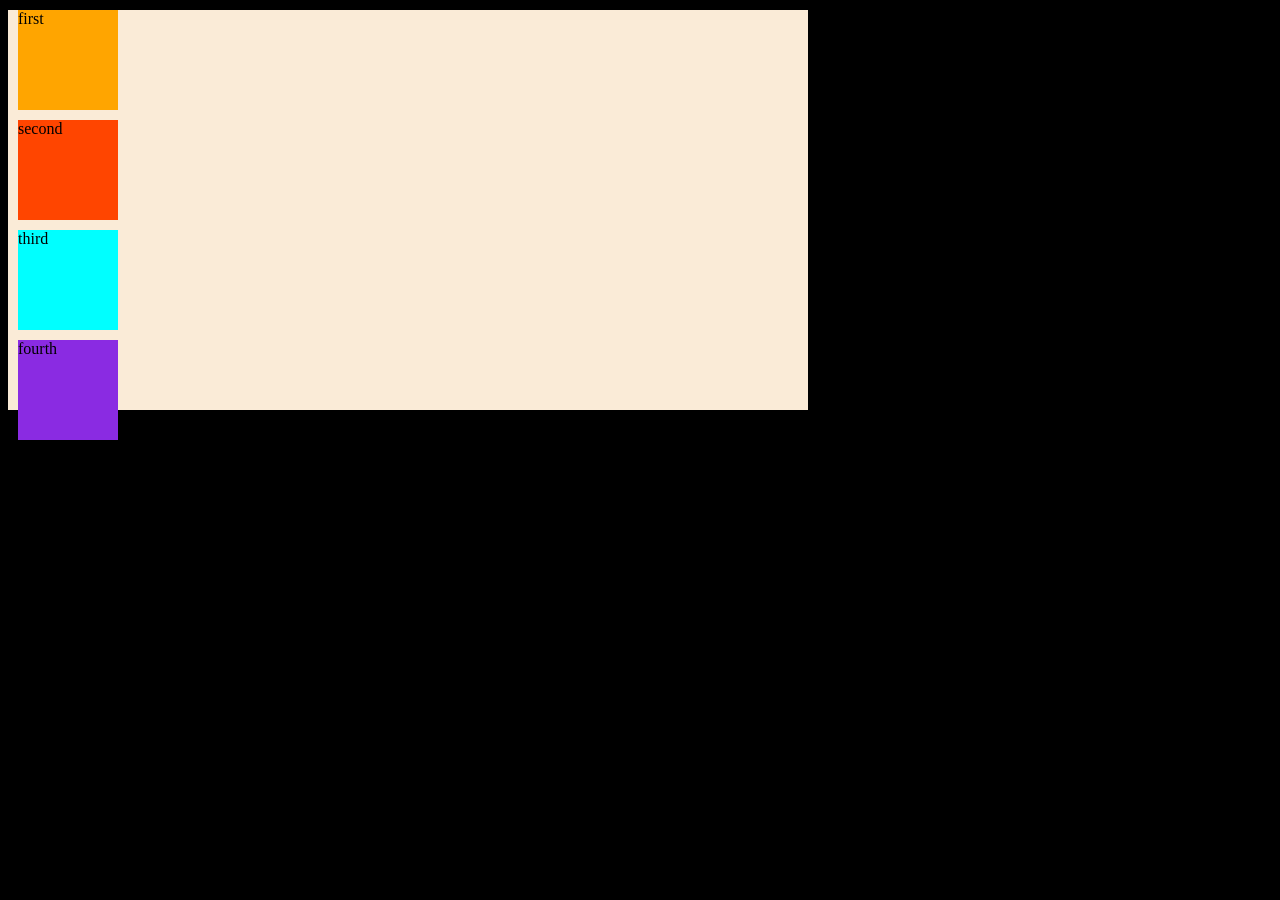
<file: flexbox.html>
<!DOCTYPE html>
<html lang="en">
<head>
    <meta charset="UTF-8">
    <meta name="viewport" content="width=device-width, initial-scale=1.0">
    <title>Document</title>
    <link rel="stylesheet" href="./style.css">
</head>
<body style="background-color: black;">
    <div class="container">
        <div class=" box first">first</div>
        <div class=" box second">second</div>
<div class=" box third">third</div>
<div class=" box fourth">fourth</div>
    </div>
</body>
</html>
</file>
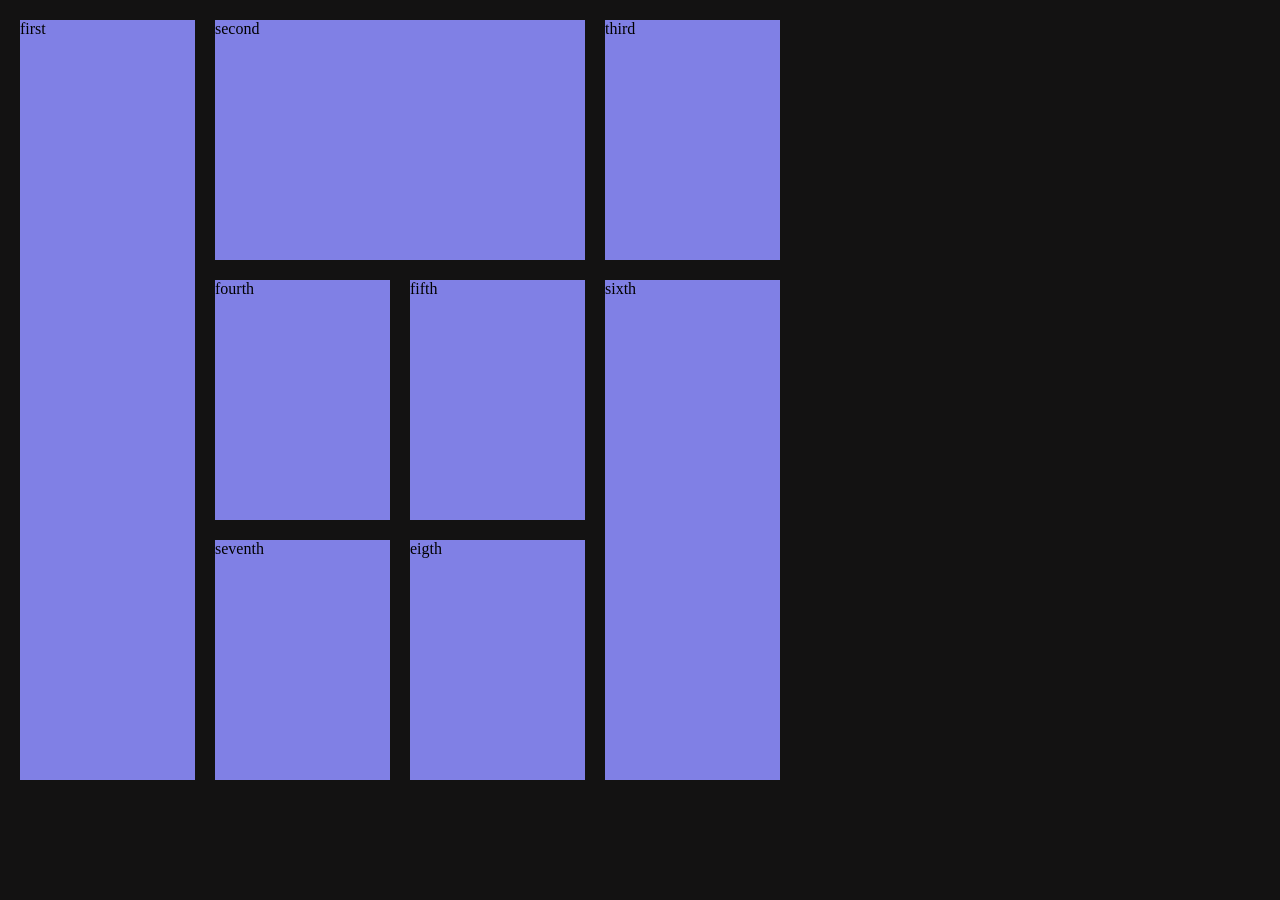
<file: GRID.HTML>
<!DOCTYPE html>
<html lang="en">
<head>
    <meta charset="UTF-8">
    <meta name="viewport" content="width=device-width, initial-scale=1.0">
    <title>Document</title>
    <link rel="stylesheet" href="./hash.css">
</head>
<body>
   <div class="container">
<div class="first box"> first</div>
<div class="second box">second</div>
<div class="third box">third</div>
<div class="fourth box"> fourth</div>
<div class="fifth box"> fifth</div>
<div class="sixth box">sixth</div>
<div class="seventh box">seventh</div>
<div class="eigth box">eigth</div>
   </div>
</body>
</html>
</file>
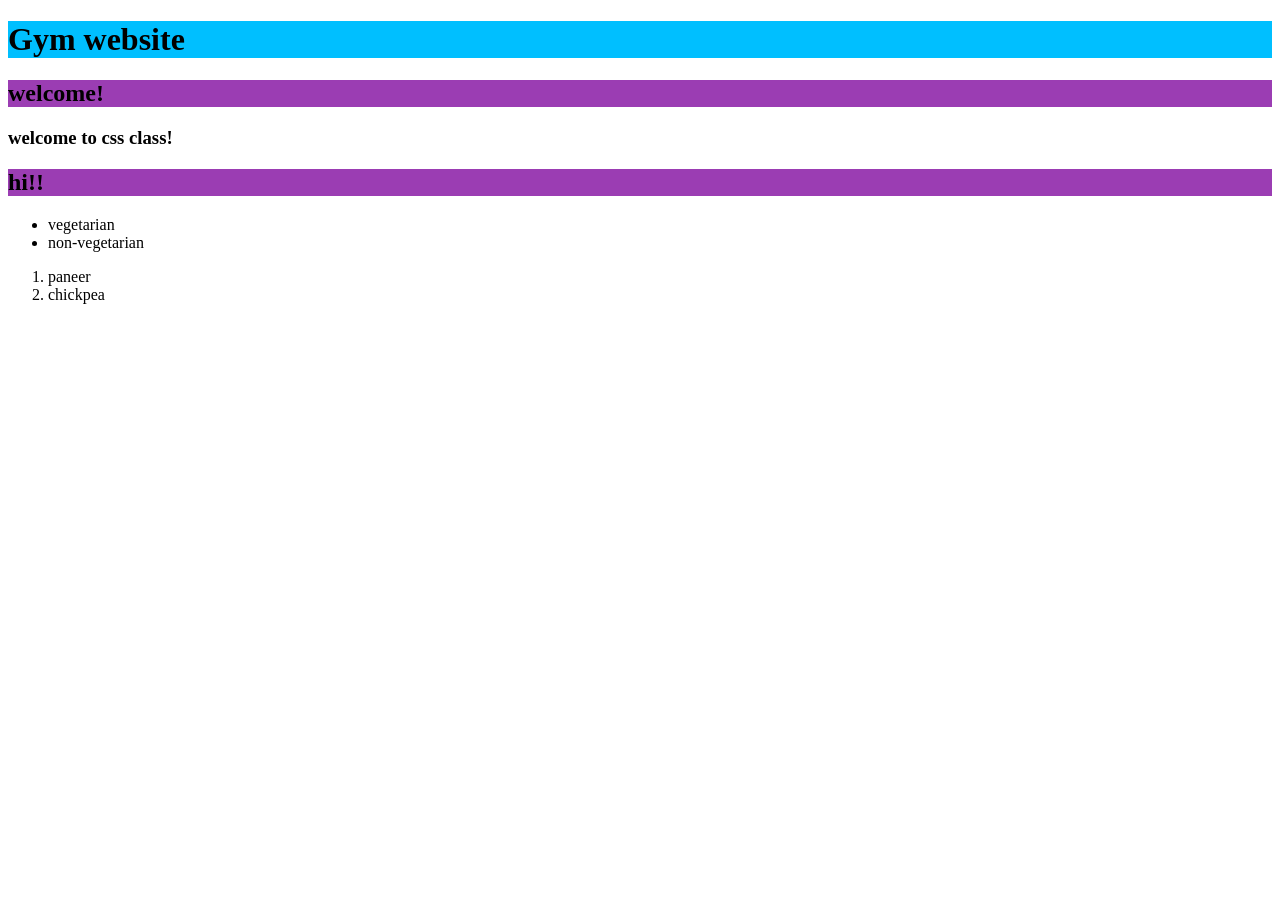
<file: inline.html>
<!DOCTYPE html>
<html lang="en">
<head>
    <meta charset="UTF-8">
    <meta name="viewport" content="width=device-width, initial-scale=1.0">
    <title>inline css</title>
    <!--internal css-->
    <style>
       h2{
        background-color: rgb(155, 61, 179);      
       } 
    </style>
    <link rel="stylesheet" href="./style.css">  <!--external css-->
</head>
<body>
    <h1 style="background-color: deepskyblue;">Gym website</h1>  <!--inline css-->
    <h2 id="first" >welcome!</h2>
    <h3 >welcome to css class!</h3>
    <h2 id="second">hi!!</h2>
    <ul class="a">
        <li id="3">vegetarian</li>
        <li>non-vegetarian</li>
    </ul>
    <ol class="a">
        <li id="4">paneer</li>
        <li>chickpea</li>
    </ol>

</body>
</html>
</file>
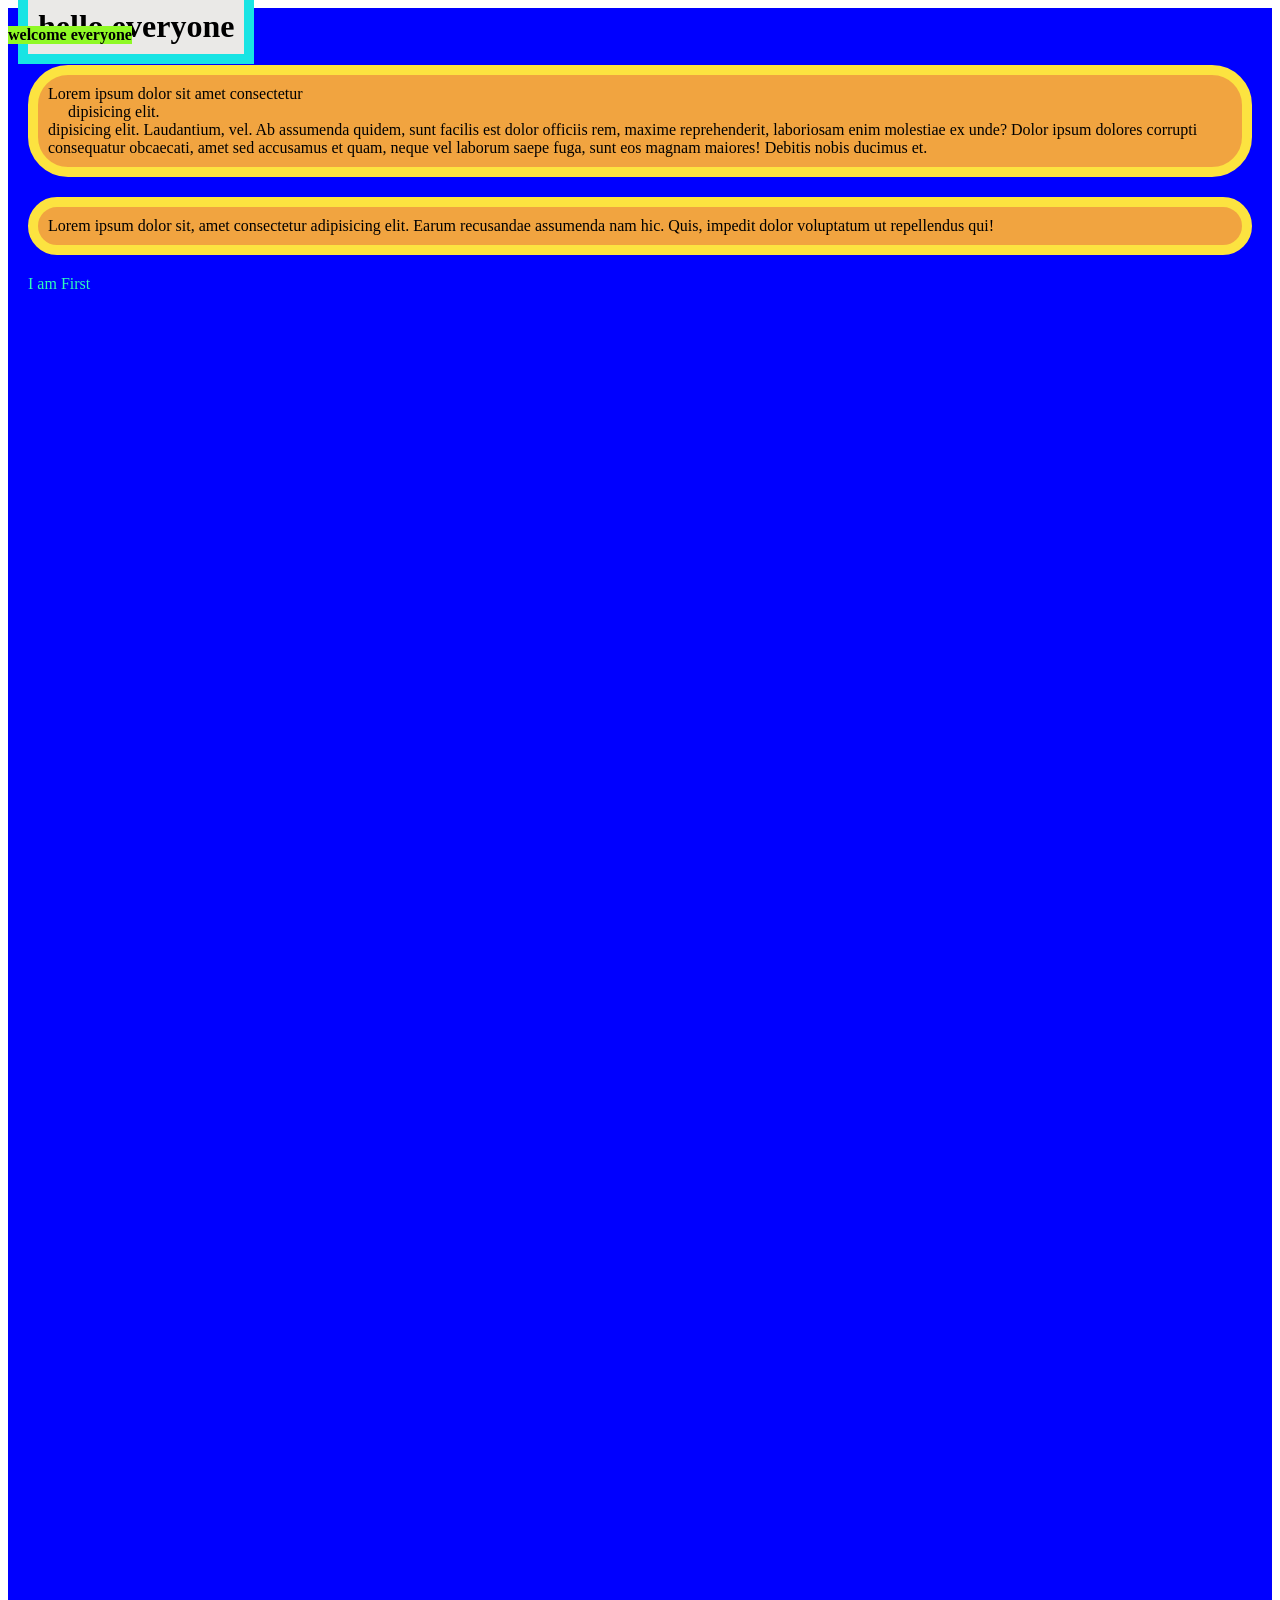
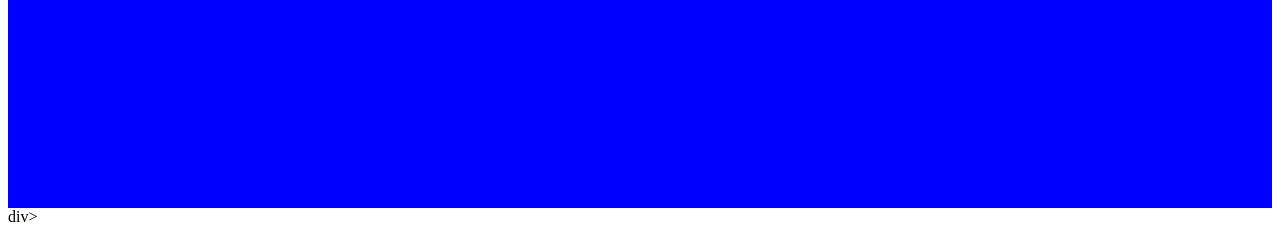
<file: internal.html>
<!DOCTYPE html>
<html lang="en">
<head>
    <meta charset="UTF-8">
    <meta name="viewport" content="width=device-width, initial-scale=1.0">
    <title>Document</title>
    <link rel="stylesheet" href="./styler.css">
</head>
<body>
  <div style="background-color: blue; height:5000px;">
  <h1>hello everyone</h1>
    <p>Lorem ipsum dolor sit amet consectetur <span>dipisicing elit.</span> dipisicing elit. Laudantium, vel. Ab assumenda quidem, sunt facilis est dolor officiis rem, maxime reprehenderit, laboriosam enim molestiae ex unde? Dolor ipsum dolores corrupti consequatur obcaecati, amet sed accusamus et quam, neque vel laborum saepe fuga, sunt eos magnam maiores! Debitis nobis ducimus et.</p>
<p>Lorem ipsum dolor sit, amet consectetur adipisicing elit. Earum recusandae assumenda nam hic. Quis, impedit dolor voluptatum ut repellendus qui!</p>
<span style="color: rgb(46, 252, 184);">I am First</span>
<span style="color: blue;">Lorem ipsum dolor, sit amet consectetur adipisicing elit. Quod totam eos tempora magni minima repellendus praesentium voluptatem ex officia numquam?</span>

<h4>welcome everyone</h4>
</div>div>
</body>
</html>
</file>
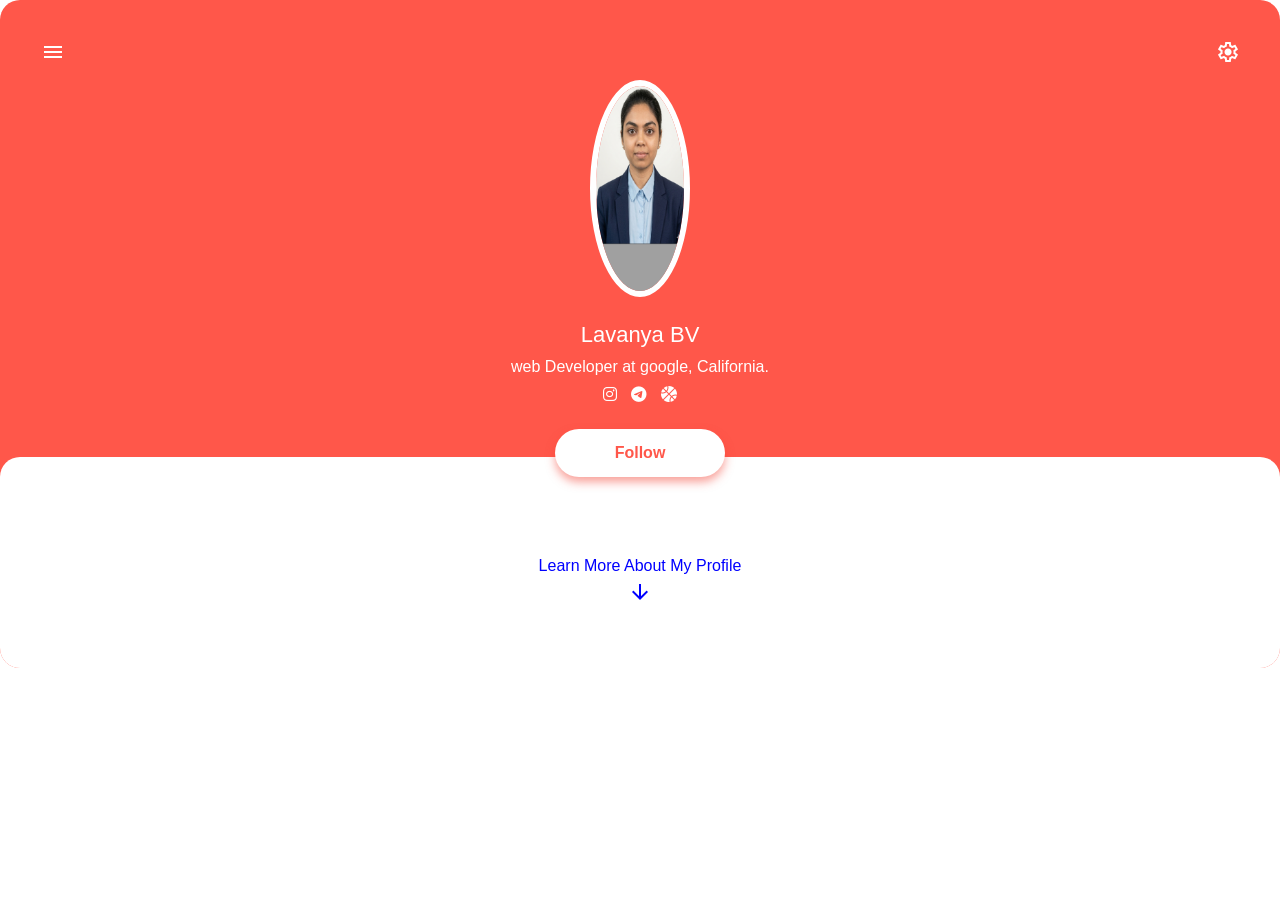
<file: project/pract_project_1.html>
<!DOCTYPE html>
<html lang="en">

<head>
    <meta charset="UTF-8">
    <meta name="viewport" content="width=device-width, initial-scale=1.0">
    <title>Document</title>
    <link rel="stylesheet" href="./common.css">
    <link href="https://fonts.googleapis.com/css2?family=Material+Symbols+Outlined" rel="stylesheet" />
    <link rel="stylesheet" href="https://cdnjs.cloudflare.com/ajax/libs/font-awesome/6.5.1/css/all.min.css">
</head>

<body>
    <div class="container">
        <div class="profile-box">
            <span class="material-symbols-outlined menu-icon">
                menu
            </span>
            <span class="material-symbols-outlined settings-icon">
                settings
            </span>
            <img src="./images/photo.png" alt="profile picture" class="profile-pic">
            <h3>Lavanya BV</h3>
            <p>web Developer at google, California.</p>
            <div class="social-media">
                <i class="fa-brands fa-instagram"></i>
                <i class="fa-brands fa-telegram"></i>
                <i class="fa-solid fa-basketball"></i>
            </div>
            <button type="button">Follow</button>
            <div class="profile-bottom">
                <p>Learn More About My Profile</p>
                <span class="material-symbols-outlined">
                    arrow_downward
                </span>
            </div>
        </div>
    </div>

</body>

</html>
</file>
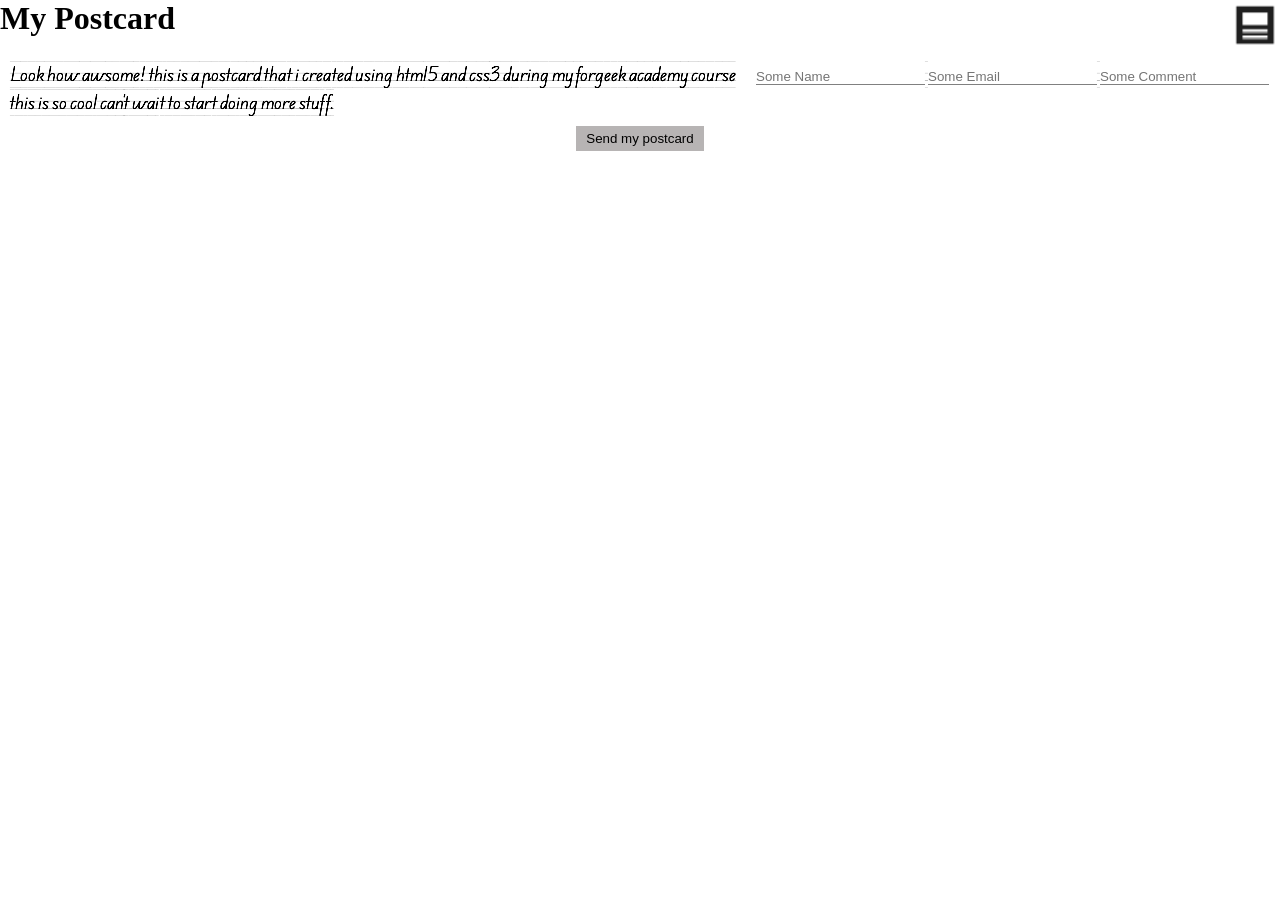
<file: project/practise.html>
<!DOCTYPE html>
<html lang="en">

<head>
    <meta charset="UTF-8">
    <meta name="viewport" content="width=device-width, initial-scale=1.0">
    <title>postcard</title>
    <link rel="preconnect" href="https://fonts.googleapis.com">
<link rel="preconnect" href="https://fonts.gstatic.com" crossorigin>
<link href="https://fonts.googleapis.com/css2?family=Edu+AU+VIC+WA+NT+Guides:wght@400..700&display=swap" rel="stylesheet">
    <link rel="stylesheet" href="./styles.css">
</head>

<body>
    <div class="postcard">
        <div class="header">
            <h1>My Postcard</h1>
            <img src="./images/post_24dp_1F1F1F_FILL0_wght400_GRAD0_opsz24.png">
        </div>
        <div class="body">
            <div class="left">
                <p>Look how awsome! this is a postcard that i created using html5 and css3 during my forgeek academy course</p>
                <p>this is so cool can't wait to start doing more stuff.</p>
            </div>
            <div class="right">
                <input type="text" placeholder="Some Name">
                <input type="text" placeholder="Some Email">
                <input type="text" placeholder="Some Comment">
            </div>
        </div>
        <div class="footer">
<button>Send my postcard</button>
</div>
    </div>
    </div>
    </div>
</body>

</html>
</file>
<file: style.css>
.container{
    background-color: antiquewhite;
  
    flex-direction:row;
    height:400px;
    width:800px;
    justify-content:center;
    align-items:center;
    flex-wrap: wrap;
    gap:30px;
}
.box{
    height:100px;
    width:100px;
    margin:10px;
}
.first{
    background-color: orange;
    flex-grow: 2;
    flex-basis: 20px;
}
.second{
    background-color: orangered;
    flex-basis: 300px;;
}
.third{
    background-color: aqua;
    align-self: flex-start;
}
.fourth{
    background-color: blueviolet;
    align-self: flex-end;
}
</file>
<file: hash.css>
*{
    padding:0;
    margin:0;
    box-sizing: border-box;
}
body{
    background-color: rgb(19, 18, 18);
}
.container{
    padding:20px;
    display:grid;
    grid-template-rows:repeat(3,fr) ;
    grid-template-columns: repeat(4,1fr);
   height:800px;
   width:800px;
    gap: 20px;px;
  
}
.box{
    background-color:rgb(128, 128, 229) ;
}

.first{
    grid-row-start: 1;
    grid-row-end: 4;
}
.second{
    grid-column: 2/4;
}
.sixth{
    grid-row:2/4;
    grid-column:4/5;
}
</file>
<file: styler.css>
*{
    margin:opx;
    padding:0px;
}

h1{
    background-color: rgb(234, 233, 231);
    height:40px;
    width:200px;
border-style:solid;
border-color: rgb(24, 228, 228);
border-width: 10px;
padding:10px;
margin:10px;
display:inline;
box-sizing: border-box;



}
p{
    background-color: rgb(241, 164, 64);
    border:10px solid rgb(252, 227, 64);
padding:10px;
margin:20px;
border-radius: 40px;
}

span{
    padding-left:20px;
    margin-right:30px;
    display:block;
    
    
}
h4{
    background-color: rgb(143, 249, 37);
    position:absolute;
    top:5px;
    z-index:10;
    

}
</file>
<file: project/common.css>
*{
    margin:0;
    padding:0;
    box-sizing:border-box;
    font-family:'poppins',sans-serif;
   
}
.container{
width:100%;
height:100vh;

}
.profile-box{
    background-color:#ff574a;
    text-align:center;
    display:flex;
    flex-direction:column;
    justify-content:center;
    align-items:center;
    padding:40px 90px;
    color:#fff;
    position:relative;
    border-radius:20px;

}
.material-symbols-outlined.menu-icon{
    width:25px;
    position:absolute;
    left:40px;
    top:40px;
}
.material-symbols-outlined.settings-icon{
    width:25px;
    position:absolute;
    right:40px;
    top:40px;
}
.profile-pic{
    width:100px;
    border-radius:50%;
 border:6px solid white;
 margin-top:40px;
 margin-bottom:20px;
}
h3{
    margin:5px;
    font-size:22px;
    font-weight: 500;
}
p{
    margin:5px;
}
.social-media{
    margin:5px;
width:100px;
cursor:pointer;
}
.fa-brands.fa-instagram{
    margin-right:10px;
    
}
.fa-brands.fa-telegram{
    margin-right:10px;
}
.profile-bottom{
    background-color: #fff;
    color:blue;
padding:60px 0px;
width:100%;
width:calc(100% + 180px);
    margin-left:-90px;
    margin-right:-90px;
    margin-bottom:-40px;
    border-radius:20px;
}
.profile-bottom p{
    margin-top:40px;
    cursor:pointer;
}
.profile-box button{
    background:#fff;
    color:#ff574a;
    border:none;
    outline:none;
    box-shadow:0px 5px 10px rgba(244, 67, 54, 0.5);
    padding:15px 60px;
    cursor:pointer;
    border-radius:30px;
     position:relative;
    top:20px;
z-index:2;  
font-weight:600;
font-size:16px;
    
}
</file>
<file: project/styles.css>
*{
    margin:0;
    padding:0;
    box-sizing: border-box;
}
.header{
    display:flex;
}
.header img{
width:50px;
height:50px;
}
/*h1  → allowed to grow
img → not allowed to grow

Therefore all extra space goes to the h1.*/

.header h1{
    flex-grow:1;
}
.body{
    display:flex;
    

  font-family: "Edu AU VIC WA NT Guides", cursive;
  font-optical-sizing: auto;
  font-weight: <weight>;
  font-style: normal;
}

.left, .right{
    padding:10px;
}
input{
    border:none;
    border-bottom:1px grey solid;
}
.footer{
    text-align:center;
}
button{
    background-color: rgb(183, 180, 180);
    padding:5px 10px;
    border:none;
}
</file>
